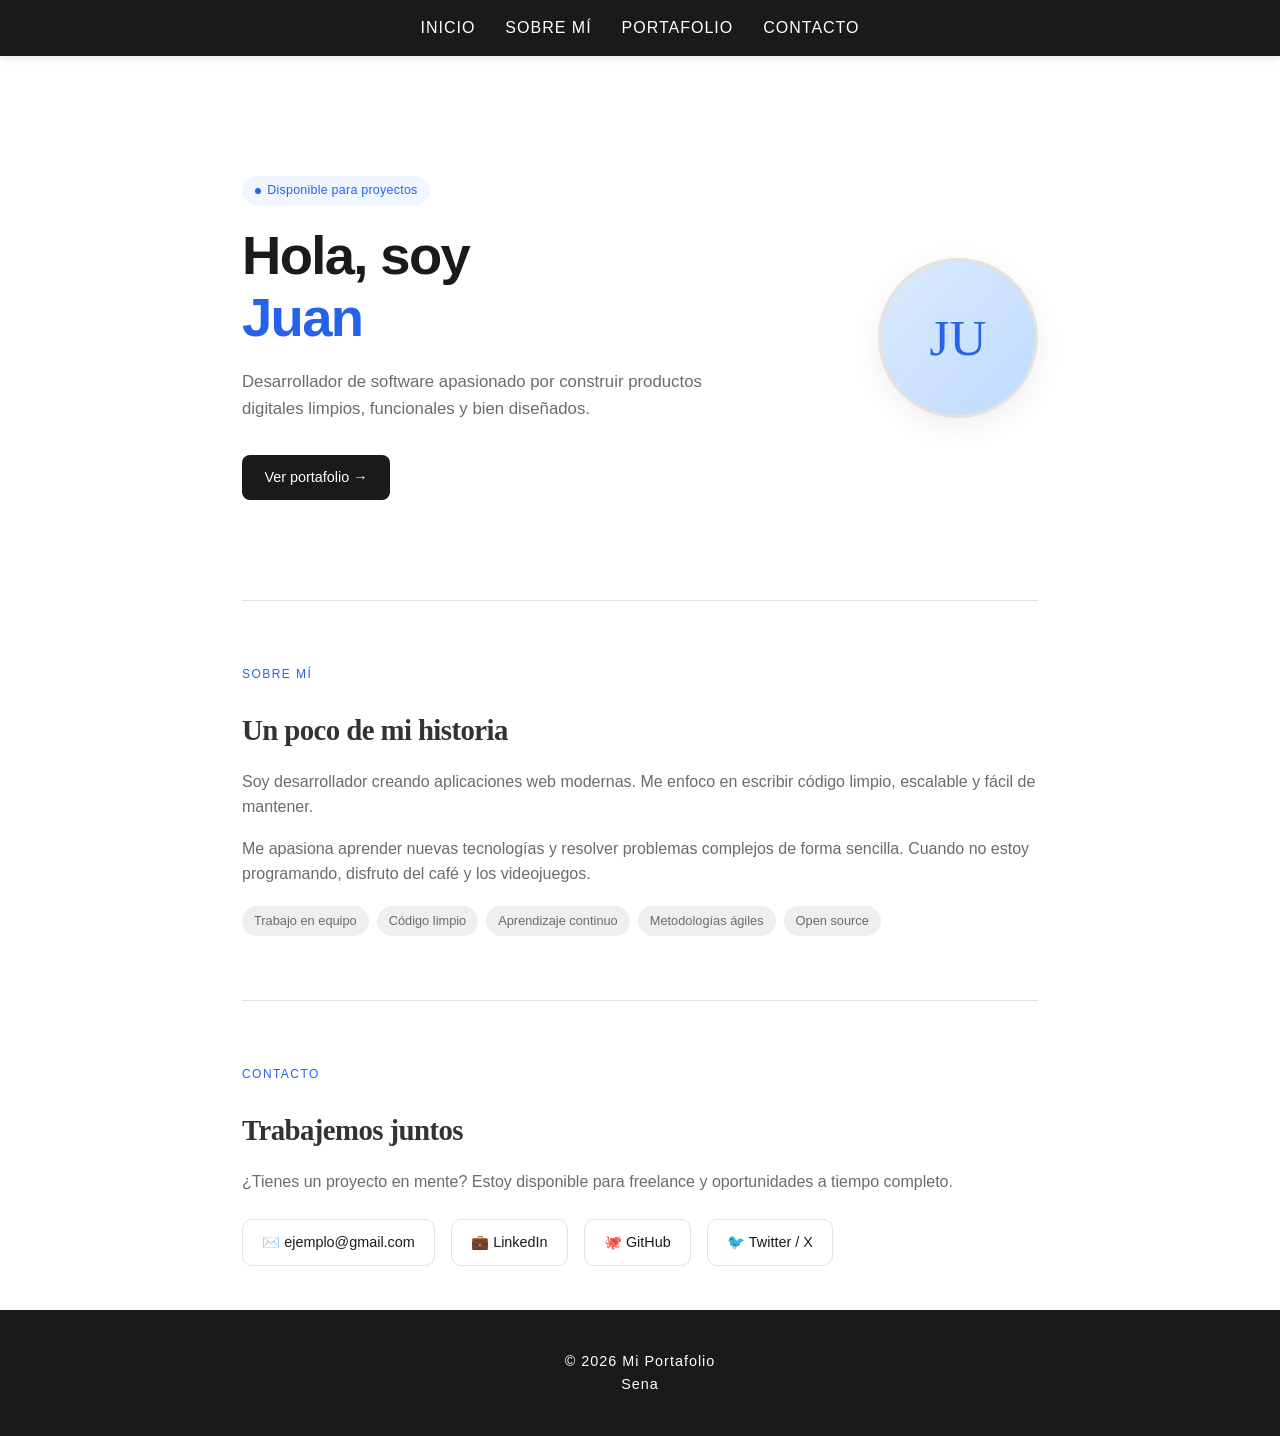
<file: sobremi.html>
<!DOCTYPE html>
<html lang="en">
<head>
    <meta charset="UTF-8">
    <meta name="viewport" content="width=device-width, initial-scale=1.0">
    <title>Sobre mí</title>
    <link rel="stylesheet" href="style.css">
    <link rel="shortcut icon" href="/assets/img/favicon.ico" type="image/x-icon">
</head>
<body>
    <header>
        <nav>
            <ul>
                <li><a href="index.html">Inicio</a></li>
                <li><a href="sobremi.html">Sobre mí</a></li>
                <li><a href="portafolio.html">Portafolio</a></li>
                <li><a href="contacto.html">Contacto</a></li>
            </ul>
        </nav>
    </header>
    <main>
        <div class="hero-container">
            <div>
                <div class="hero-badge">Disponible para proyectos</div>
                <h1>Hola, soy<br><span>Juan</span></h1>
                <p class="hero-desc">Desarrollador de software apasionado por construir productos digitales limpios, funcionales y bien diseñados.</p>
                <a class="hero-cta" href="portafolio.html">Ver portafolio →</a>
            </div>
            <div class="avatar-wrap">
                <div class="avatar">JU</div>
            </div>
        </div>
        <div class="container">
            <section id="about">
                <div class="section-label">Sobre mí</div>
                <h2>Un poco de mi historia</h2>
                <p>Soy desarrollador creando aplicaciones web modernas. Me enfoco en escribir código limpio, escalable y fácil de mantener.</p>
                <p>Me apasiona aprender nuevas tecnologías y resolver problemas complejos de forma sencilla. Cuando no estoy programando, disfruto del café y los videojuegos.</p>
                <div class="tags">
                    <span class="tag">Trabajo en equipo</span>
                    <span class="tag">Código limpio</span>
                    <span class="tag">Aprendizaje continuo</span>
                    <span class="tag">Metodologías ágiles</span>
                    <span class="tag">Open source</span>
                </div>
            </section>
            <section id="contact">
                <div class="section-label">Contacto</div>
                <h2>Trabajemos juntos</h2>
                <p>¿Tienes un proyecto en mente? Estoy disponible para freelance y oportunidades a tiempo completo.</p>
                <div class="contact-links">
                    <a class="contact-link" href="mailto:ejemplo@gmail.com">✉️ ejemplo@gmail.com</a>
                    <a class="contact-link" href="#">💼 LinkedIn</a>
                    <a class="contact-link" href="#">🐙 GitHub</a>
                    <a class="contact-link" href="#">🐦 Twitter / X</a>
                </div>
            </section>
        </div>
    </main>
    <footer>
        <p>&copy; 2026 Mi Portafolio </p>
        <p>Sena</p>
    </footer>
</body>
</file>
<file: style.css>
:root {
  --color-primario: #1a1a1a;
  --color-secundario: #ffffff;
  --color-acento: #007bff;
  --color-texto: #333333;
  --color-fondo-suave: #f4f7f6;
  --transicion: all 0.3s ease;
  --bg: #f7f5f2;
  --surface: #ffffff;
  --text: #1a1a1a;
  --muted: #6b6b6b;
  --accent: #2563eb;
  --accent-light: #eff6ff;
  --border: #e5e2de;
  --tag-bg: #f0efed;
}

* {
  margin: 0;
  padding: 0;
  box-sizing: border-box;
}

body {
  font-family: "Segoe UI", Tahoma, Geneva, Verdana, sans-serif;
  line-height: 1.6;
  color: var(--color-texto);
  display: flex;
  flex-direction: column;
  min-height: 100vh;
  background-color: var(--color-secundario);
}

header {
  background: var(--color-primario);
  box-shadow: 0 2px 10px rgba(0, 0, 0, 0.1);
  position: sticky;
  top: 0;
  z-index: 1000;
}

nav {
  max-width: 1200px;
  margin: 0 auto;
  padding: 15px 20px;
}

nav ul {
  display: flex;
  list-style: none;
  justify-content: center;
  gap: 30px;
}

nav ul li a {
  color: var(--color-secundario);
  text-decoration: none;
  font-size: 1rem;
  font-weight: 500;
  text-transform: uppercase;
  letter-spacing: 1px;
  transition: var(--transicion);
}

nav ul li a:hover {
  color: var(--color-acento);
}

main {
  flex: 1;
}

.hero {
  position: relative;
  height: 90vh;
  overflow: hidden;
  display: flex;
  align-items: center;
  justify-content: center;
}

.hero video {
  position: absolute;
  top: 0;
  left: 0;
  width: 100%;
  height: 100%;
  object-fit: cover;
  filter: brightness(0.5);
}

.hero-content {
  position: relative;
  z-index: 1;
  color: var(--color-secundario);
  text-align: center;
  padding: 0 20px;
}

.hero-content h1 {
  font-size: 3.5rem;
  margin-bottom: 1rem;
  text-shadow: 2px 2px 10px rgba(0, 0, 0, 0.5);
}

.btn {
  display: inline-block;
  margin-top: 20px;
  padding: 12px 30px;
  background: var(--color-acento);
  color: var(--color-secundario);
  text-decoration: none;
  border-radius: 5px;
  font-weight: bold;
  transition: var(--transicion);
}

.btn:hover {
  background: #0056b3;
  transform: translateY(-2px);
}

.info {
  padding: 80px 20px;
  max-width: 800px;
  margin: 0 auto;
  text-align: center;
}

.info h2 {
  font-size: 2.5rem;
  margin-bottom: 20px;
  color: var(--color-primario);
}

.hero-container {
  padding: 120px 2rem 80px;
  max-width: 860px;
  margin: 0 auto;
  display: grid;
  grid-template-columns: 1fr auto;
  gap: 3rem;
  align-items: center;
  opacity: 0;
  transform: translateY(24px);
  animation: fadeUp 0.7s ease forwards;
}

@keyframes fadeUp {
  to {
    opacity: 1;
    transform: translateY(0);
  }
}

.hero-badge {
  display: inline-flex;
  align-items: center;
  gap: 0.4rem;
  background: var(--accent-light);
  color: var(--accent);
  font-size: 0.78rem;
  font-weight: 500;
  padding: 0.3rem 0.8rem;
  border-radius: 100px;
  margin-bottom: 1.2rem;
  letter-spacing: 0.02em;
}

.hero-badge::before {
  content: "";
  width: 6px;
  height: 6px;
  border-radius: 50%;
  background: var(--accent);
}

.hero-container h1 {
  font-size: clamp(2.4rem, 5vw, 3.4rem);
  line-height: 1.15;
  letter-spacing: -0.03em;
  color: var(--text);
  margin-bottom: 1.2rem;
}

.hero-container h1 span {
  color: var(--accent);
}

.hero-desc {
  color: var(--muted);
  font-size: 1.05rem;
  font-weight: 300;
  max-width: 500px;
  margin-bottom: 2rem;
}

.hero-cta {
  display: inline-flex;
  align-items: center;
  gap: 0.5rem;
  background: var(--text);
  color: #fff;
  text-decoration: none;
  padding: 0.7rem 1.4rem;
  border-radius: 8px;
  font-size: 0.9rem;
  font-weight: 500;
  transition: background 0.2s, transform 0.15s;
}
.hero-cta:hover {
  background: var(--accent);
  transform: translateY(-1px);
}

.avatar-wrap {
  position: relative;
  flex-shrink: 0;
}

.avatar {
  width: 160px;
  height: 160px;
  border-radius: 50%;
  background: linear-gradient(135deg, #dbeafe 0%, #bfdbfe 100%);
  display: flex;
  align-items: center;
  justify-content: center;
  font-family: "DM Serif Display", serif;
  font-size: 3.2rem;
  color: var(--accent);
  border: 3px solid var(--border);
  box-shadow: 0 8px 30px rgba(0, 0, 0, 0.07);
  user-select: none;
}
/* TAGS */
.tags {
  display: flex;
  flex-wrap: wrap;
  gap: 0.5rem;
  margin-top: 1.2rem;
}
.tag {
  background: var(--tag-bg);
  color: var(--muted);
  font-size: 0.8rem;
  padding: 0.3rem 0.75rem;
  border-radius: 100px;
  font-weight: 400;
}

/* SECTIONS */
.container {
  max-width: 860px;
  margin: 0 auto;
  padding: 0 2rem;
}

.container section {
  padding: 4rem 0;
  border-top: 1px solid var(--border);
  opacity: 1;
  transform: translateY(20px);
  transition: opacity 0.6s ease, transform 0.6s ease;
}

.section-label {
  font-size: 0.75rem;
  font-weight: 500;
  letter-spacing: 0.12em;
  text-transform: uppercase;
  color: var(--accent);
  margin-bottom: 1.4rem;
}

.container h2 {
  font-family: "DM Serif Display", serif;
  font-size: 1.8rem;
  letter-spacing: -0.02em;
  margin-bottom: 1rem;
}

.container p {
  color: var(--muted);
  margin-bottom: 1rem;
  font-weight: 300;
}

/* CONTACT */
.contact-links {
  display: flex;
  flex-wrap: wrap;
  gap: 1rem;
  margin-top: 1.5rem;
}
.contact-link {
  display: flex;
  align-items: center;
  gap: 0.5rem;
  text-decoration: none;
  color: var(--text);
  background: var(--surface);
  border: 1px solid var(--border);
  padding: 0.7rem 1.2rem;
  border-radius: 10px;
  font-size: 0.9rem;
  font-weight: 400;
  transition: border-color 0.2s, color 0.2s, transform 0.15s;
}
.contact-link:hover {
  border-color: var(--accent);
  color: var(--accent);
  transform: translateY(-2px);
}

footer {
  padding: 40px 20px;
  text-align: center;
  font-size: 0.9rem;
  background: var(--color-primario);
  color: var(--color-secundario);
  letter-spacing: 1px;
}
</file>
